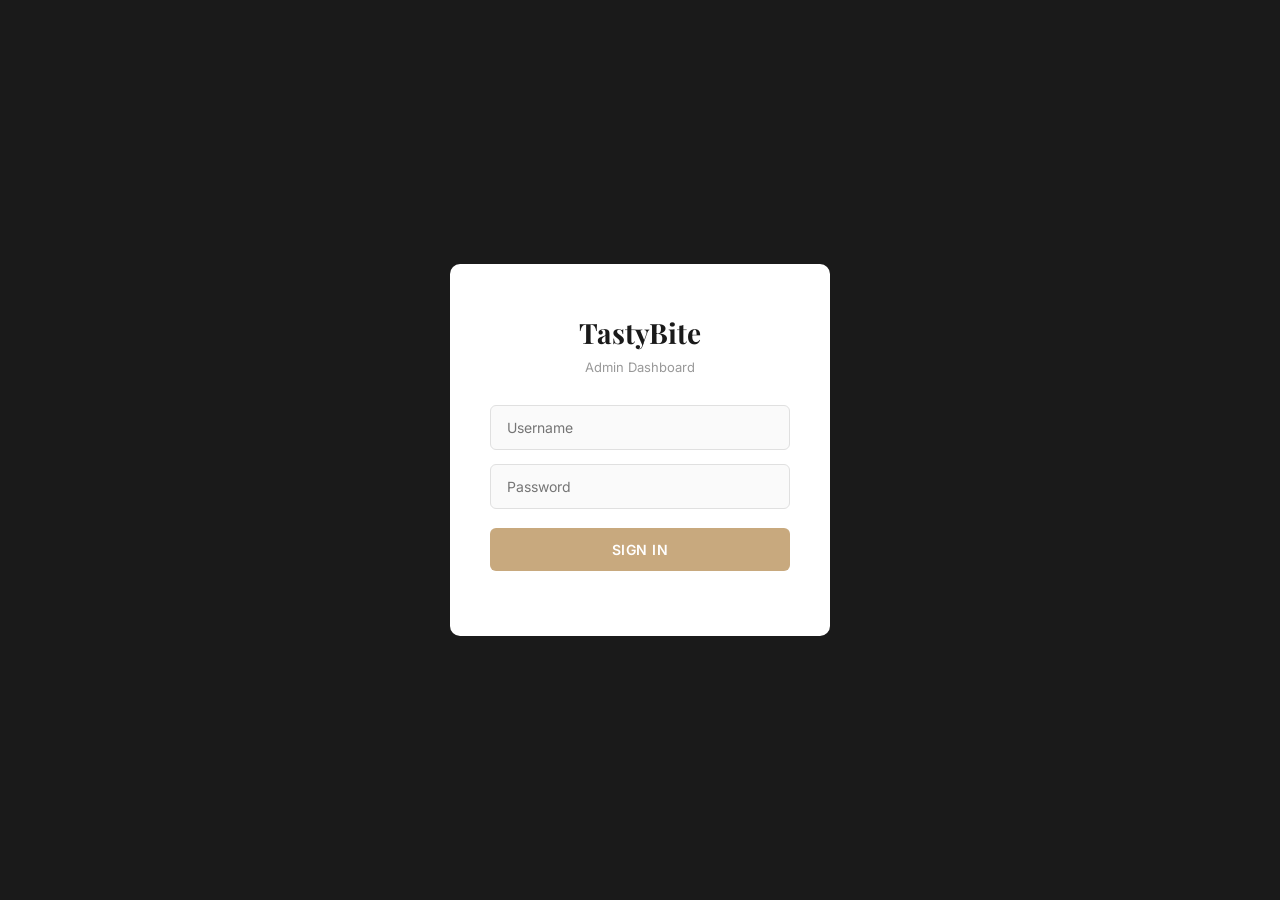
<file: admin.html>
<!DOCTYPE html>
<html lang="en">
<head>
    <meta charset="UTF-8">
    <meta name="viewport" content="width=device-width, initial-scale=1.0">
    <title>TastyBite - Admin Dashboard</title>
    <link rel="stylesheet" href="css/admin.css">
    <link href="https://fonts.googleapis.com/css2?family=Inter:wght@300;400;500;600;700&family=Playfair+Display:wght@400;600;700&display=swap" rel="stylesheet">
</head>
<body>

    <div id="login-screen" class="login-screen">
        <div class="login-box">
            <h1>TastyBite</h1>
            <p class="login-subtitle">Admin Dashboard</p>
            <form onsubmit="handleLogin(event)">
                <input type="text" id="login-username" placeholder="Username" required>
                <input type="password" id="login-password" placeholder="Password" required>
                <button type="submit" class="login-btn">Sign In</button>
            </form>
            <p id="login-error" class="error-msg"></p>
        </div>
    </div>


    <div id="dashboard" class="dashboard" style="display: none;">

        <aside class="sidebar">
            <div class="sidebar-header">
                <h2>TastyBite</h2>
                <p>Admin Panel</p>
            </div>
            <nav class="sidebar-nav">
                <a href="#" class="nav-item active" onclick="showSection('menu-section', this); return false;">Menu Items</a>
                <a href="#" class="nav-item" onclick="showSection('orders-section', this); return false;">Orders</a>
                <a href="#" class="nav-item" onclick="showSection('messages-section', this); return false;">Messages</a>
            </nav>
            <a href="index.html" class="nav-item" style="text-align:center; margin-bottom:10px; color:#c8a97e;">View Website</a>
            <button class="logout-btn" onclick="handleLogout()">Sign Out</button>
        </aside>

        <main class="main-content">

            <div id="menu-section" class="content-section">
                <div class="section-top">
                    <h2>Menu Items</h2>
                    <button class="add-item-btn" onclick="openAddModal()">+ Add New Item</button>
                </div>
                <div id="menu-table-container"></div>
            </div>

            <div id="orders-section" class="content-section" style="display: none;">
                <h2>Orders</h2>
                <div class="placeholder-box">
                    <span class="placeholder-icon">&#128230;</span>
                    <h3>Coming Soon</h3>
                    <p>Order management will be available once the database is connected.</p>
                </div>
            </div>

            <div id="messages-section" class="content-section" style="display: none;">
                <h2>Messages</h2>
                <div class="placeholder-box">
                    <span class="placeholder-icon">&#9993;</span>
                    <h3>Coming Soon</h3>
                    <p>Contact messages will appear here once the database is connected.</p>
                </div>
            </div>

        </main>
    </div>


    <div id="item-modal" class="modal-overlay" style="display: none;">
        <div class="modal-box">
            <div class="modal-header">
                <h3 id="modal-title">Add Menu Item</h3>
                <button class="close-modal-btn" onclick="closeModal()">&#10005;</button>
            </div>
            <form id="item-form" onsubmit="handleSaveItem(event)">
                <input type="hidden" id="edit-item-id">

                <label for="item-name">Name</label>
                <input type="text" id="item-name" placeholder="e.g. Classic Burger" required>

                <label for="item-category">Category</label>
                <select id="item-category" required>
                    <option value="starters">Starters</option>
                    <option value="burgers">Burgers</option>
                    <option value="pizza">Pizza</option>
                    <option value="pasta">Pasta</option>
                    <option value="sides">Sides</option>
                    <option value="drinks">Drinks</option>
                    <option value="desserts">Desserts</option>
                </select>

                <label for="item-price">Price ($)</label>
                <input type="number" id="item-price" step="0.01" min="0" placeholder="9.99" required>

                <label for="item-description">Description</label>
                <textarea id="item-description" placeholder="A short description of the dish..." required></textarea>

                <label for="item-image">Image URL</label>
                <input type="url" id="item-image" placeholder="https://images.unsplash.com/..." oninput="previewImage()" required>
                <div id="image-preview" class="image-preview"></div>

                <button type="submit" class="save-btn">Save Item</button>
            </form>
        </div>
    </div>

    <script src="js/data.js"></script>
    <script src="js/admin.js"></script>
</body>
</html>
</file>
<file: css/admin.css>
* {
    margin: 0;
    padding: 0;
    box-sizing: border-box;
}

body {
    font-family: 'Inter', sans-serif;
    background: #f5f5f5;
}


/* ===== LOGIN SCREEN ===== */

.login-screen {
    min-height: 100vh;
    display: flex;
    align-items: center;
    justify-content: center;
    background: #1a1a1a;
}

.login-box {
    background: #fff;
    padding: 50px 40px;
    border-radius: 10px;
    width: 100%;
    max-width: 380px;
    text-align: center;
}

.login-box h1 {
    font-family: 'Playfair Display', serif;
    font-size: 28px;
    margin-bottom: 8px;
    color: #1a1a1a;
}

.login-box .login-subtitle {
    color: #999;
    font-size: 13px;
    margin-bottom: 30px;
}

.login-box input {
    width: 100%;
    padding: 13px 16px;
    border: 1px solid #e0e0e0;
    border-radius: 6px;
    margin-bottom: 14px;
    font-family: 'Inter', sans-serif;
    font-size: 14px;
    background: #fafafa;
}

.login-box input:focus {
    outline: none;
    border-color: #c8a97e;
    background: #fff;
}

.login-btn {
    width: 100%;
    padding: 13px;
    background: #c8a97e;
    color: #fff;
    border: none;
    border-radius: 6px;
    font-size: 14px;
    font-weight: 600;
    cursor: pointer;
    font-family: 'Inter', sans-serif;
    letter-spacing: 0.5px;
    text-transform: uppercase;
    margin-top: 5px;
    transition: background 0.2s;
}

.login-btn:hover {
    background: #b8955e;
}

.error-msg {
    color: #e74c3c;
    font-size: 13px;
    margin-top: 15px;
}


/* ===== DASHBOARD LAYOUT ===== */

.dashboard {
    display: flex;
    min-height: 100vh;
}

.sidebar {
    width: 240px;
    background: #1a1a1a;
    color: #fff;
    padding: 30px 20px;
    display: flex;
    flex-direction: column;
    position: fixed;
    top: 0;
    left: 0;
    height: 100vh;
}

.sidebar-header {
    margin-bottom: 35px;
    padding-bottom: 20px;
    border-bottom: 1px solid #2a2a2a;
}

.sidebar-header h2 {
    font-family: 'Playfair Display', serif;
    color: #c8a97e;
    font-size: 22px;
    letter-spacing: 0.5px;
}

.sidebar-header p {
    color: #666;
    font-size: 12px;
    margin-top: 4px;
    text-transform: uppercase;
    letter-spacing: 1px;
}

.sidebar-nav {
    flex: 1;
    display: flex;
    flex-direction: column;
    gap: 4px;
}

.nav-item {
    display: block;
    padding: 11px 16px;
    color: #999;
    text-decoration: none;
    border-radius: 6px;
    transition: all 0.2s;
    font-size: 14px;
}

.nav-item:hover {
    background: #242424;
    color: #fff;
}

.nav-item.active {
    background: #c8a97e;
    color: #fff;
}

.logout-btn {
    padding: 11px;
    background: none;
    border: 1px solid #333;
    color: #888;
    border-radius: 6px;
    cursor: pointer;
    font-family: 'Inter', sans-serif;
    font-size: 13px;
    transition: all 0.2s;
}

.logout-btn:hover {
    background: #2a2a2a;
    color: #fff;
}


/* ===== MAIN CONTENT ===== */

.main-content {
    flex: 1;
    margin-left: 240px;
    padding: 40px;
    min-height: 100vh;
}

.section-top {
    display: flex;
    justify-content: space-between;
    align-items: center;
    margin-bottom: 28px;
}

.section-top h2 {
    font-family: 'Playfair Display', serif;
    font-size: 24px;
    color: #1a1a1a;
}

.add-item-btn {
    padding: 10px 22px;
    background: #c8a97e;
    color: #fff;
    border: none;
    border-radius: 6px;
    cursor: pointer;
    font-family: 'Inter', sans-serif;
    font-size: 13px;
    font-weight: 500;
    letter-spacing: 0.3px;
    transition: background 0.2s;
}

.add-item-btn:hover {
    background: #b8955e;
}


/* ===== DATA TABLE ===== */

.data-table {
    width: 100%;
    border-collapse: collapse;
    background: #fff;
    border-radius: 10px;
    overflow: hidden;
    box-shadow: 0 1px 8px rgba(0, 0, 0, 0.05);
}

.data-table th {
    text-align: left;
    padding: 14px 20px;
    background: #fafafa;
    font-size: 11px;
    font-weight: 600;
    color: #999;
    text-transform: uppercase;
    letter-spacing: 0.8px;
    border-bottom: 1px solid #eee;
}

.data-table td {
    padding: 14px 20px;
    border-bottom: 1px solid #f5f5f5;
    font-size: 14px;
    vertical-align: middle;
    color: #333;
}

.data-table tr:last-child td {
    border-bottom: none;
}

.data-table tr:hover td {
    background: #fafafa;
}

.table-img {
    width: 55px;
    height: 40px;
    border-radius: 4px;
    object-fit: cover;
}

.category-badge {
    display: inline-block;
    padding: 4px 12px;
    background: #f5f0e8;
    color: #8a7356;
    border-radius: 4px;
    font-size: 12px;
    font-weight: 500;
    text-transform: capitalize;
}

.action-btns {
    display: flex;
    gap: 6px;
}

.edit-btn, .delete-btn {
    padding: 6px 14px;
    border: none;
    border-radius: 4px;
    cursor: pointer;
    font-family: 'Inter', sans-serif;
    font-size: 12px;
    font-weight: 500;
    transition: all 0.2s;
}

.edit-btn {
    background: #eef2ff;
    color: #4f6ef7;
}

.edit-btn:hover {
    background: #dde5ff;
}

.delete-btn {
    background: #fff0f0;
    color: #e74c3c;
}

.delete-btn:hover {
    background: #ffe0e0;
}


/* ===== MODAL ===== */

.modal-overlay {
    position: fixed;
    top: 0;
    left: 0;
    width: 100%;
    height: 100%;
    background: rgba(0, 0, 0, 0.45);
    display: flex;
    align-items: center;
    justify-content: center;
    z-index: 1000;
}

.modal-box {
    background: #fff;
    border-radius: 12px;
    padding: 30px;
    width: 100%;
    max-width: 480px;
    max-height: 90vh;
    overflow-y: auto;
}

.modal-header {
    display: flex;
    justify-content: space-between;
    align-items: center;
    margin-bottom: 25px;
}

.modal-header h3 {
    font-family: 'Playfair Display', serif;
    font-size: 20px;
    color: #1a1a1a;
}

.close-modal-btn {
    background: none;
    border: none;
    font-size: 20px;
    cursor: pointer;
    color: #bbb;
    transition: color 0.2s;
}

.close-modal-btn:hover {
    color: #333;
}

#item-form label {
    display: block;
    font-size: 12px;
    font-weight: 600;
    color: #888;
    margin-bottom: 5px;
    margin-top: 16px;
    text-transform: uppercase;
    letter-spacing: 0.5px;
}

#item-form label:first-of-type {
    margin-top: 0;
}

#item-form input,
#item-form select,
#item-form textarea {
    width: 100%;
    padding: 10px 14px;
    border: 1px solid #e0e0e0;
    border-radius: 6px;
    font-family: 'Inter', sans-serif;
    font-size: 14px;
    background: #fafafa;
}

#item-form input:focus,
#item-form select:focus,
#item-form textarea:focus {
    outline: none;
    border-color: #c8a97e;
    background: #fff;
}

#item-form textarea {
    height: 75px;
    resize: vertical;
}

.image-preview {
    margin-top: 10px;
    border-radius: 6px;
    overflow: hidden;
}

.image-preview img {
    max-width: 100%;
    max-height: 120px;
    border-radius: 6px;
    object-fit: cover;
}

.save-btn {
    width: 100%;
    padding: 12px;
    background: #1a1a1a;
    color: #fff;
    border: none;
    border-radius: 6px;
    font-size: 14px;
    font-weight: 500;
    cursor: pointer;
    font-family: 'Inter', sans-serif;
    margin-top: 25px;
    letter-spacing: 0.3px;
    text-transform: uppercase;
    transition: background 0.2s;
}

.save-btn:hover {
    background: #c8a97e;
}


/* ===== PLACEHOLDER SECTIONS ===== */

.placeholder-box {
    background: #fff;
    border-radius: 10px;
    padding: 70px 40px;
    text-align: center;
    box-shadow: 0 1px 8px rgba(0, 0, 0, 0.05);
}

.placeholder-icon {
    font-size: 40px;
    display: block;
    margin-bottom: 15px;
    opacity: 0.4;
}

.placeholder-box h3 {
    font-family: 'Playfair Display', serif;
    font-size: 18px;
    color: #333;
    margin-bottom: 8px;
}

.placeholder-box p {
    color: #999;
    font-size: 14px;
}

.content-section h2 {
    font-family: 'Playfair Display', serif;
    font-size: 24px;
    color: #1a1a1a;
    margin-bottom: 25px;
}

.no-items {
    text-align: center;
    padding: 50px;
    color: #999;
    font-size: 14px;
}
</file>
